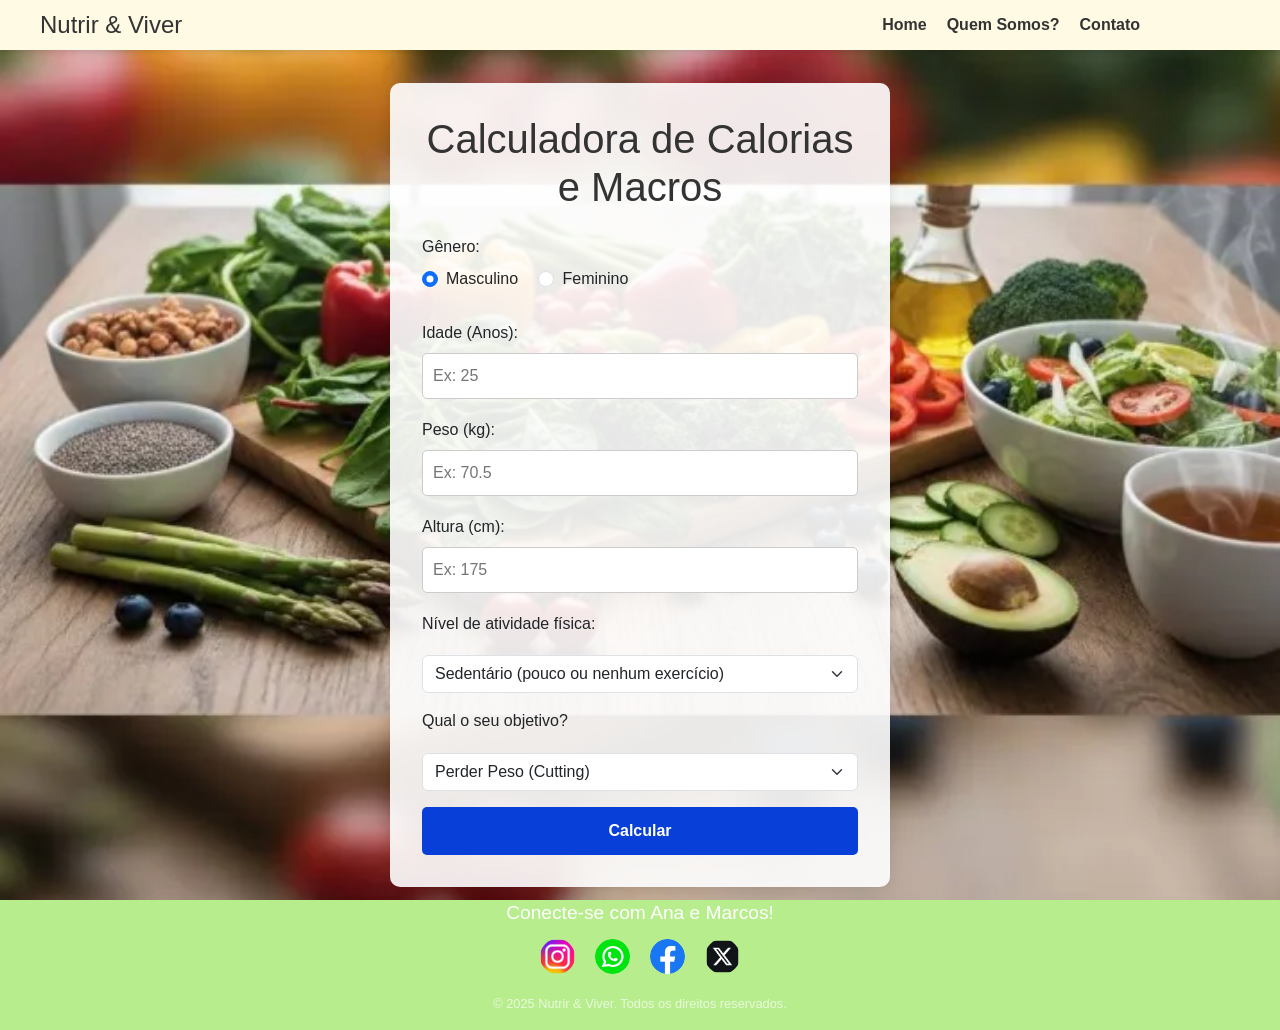
<file: index.html>
<!-- index.html -->
<!DOCTYPE html>
<html lang="pt-BR">
  <head>
    <meta charset="UTF-8" />
    <meta name="viewport" content="width=device-width, initial-scale=1.0" />
    <title>Calculadora Nutricional</title>
    <link rel="stylesheet" href="./CSS/bootstrap.min.css" />
    <link rel="stylesheet" href="./CSS/style.css" />
  </head>

  <body>
    <header class="menu">
      <h1>Nutrir & Viver</h1>
      <nav>
        <ul class="nav-links">
          <li><a href="index.html">Home</a></li>
          <li><a href="./Pages/quemsomos.html">Quem Somos?</a></li>
          <li><a href="./Pages/contato.html">Contato</a></li>
        </ul>
      </nav>
    </header>

    <div class="main-content">
      <main class="container">
        <h1>Calculadora de Calorias e Macros</h1>

        <!-- Formulário da calculadora -->
        <form id="calc-form">
          <div class="formGroup">
            <label class="form-label">Gênero:</label>
            <div class="form-check form-check-inline">
              <input
                class="form-check-input"
                type="radio"
                name="genero"
                id="masculino"
                value="masculino"
                checked
              />
              <label class="form-check-label" for="masculino">Masculino</label>
            </div>
            <div class="form-check form-check-inline">
              <input
                class="form-check-input"
                type="radio"
                name="genero"
                id="feminino"
                value="feminino"
              />
              <label class="form-check-label" for="feminino">Feminino</label>
            </div>
          </div>

          <div class="formGroup">
            <label for="idade">Idade (Anos):</label>
            <input type="number" id="idade" placeholder="Ex: 25" required />
          </div>

          <div class="formGroup">
            <label for="peso">Peso (kg):</label>
            <input
              type="number"
              id="peso"
              placeholder="Ex: 70.5"
              step="0.1"
              required
            />
          </div>

          <div class="formGroup">
            <label for="altura">Altura (cm):</label>
            <input type="number" id="altura" placeholder="Ex: 175" required />
          </div>

          <div class="formGroup">
            <label for="atividade">Nível de atividade física:</label>
          </div>
          <div class="input-group mb-3">
            <select class="form-select" id="atividade">
              <option value="1.2">
                Sedentário (pouco ou nenhum exercício)
              </option>
              <option value="1.375">Levemente Ativo (1-3 dias/semana)</option>
              <option value="1.55">
                Moderadamente Ativo (3-5 dias/semana)
              </option>
              <option value="1.725">Muito Ativo (6-7 dias/semana)</option>
              <option value="1.9">
                Extremamente Ativo (trabalho físico intenso)
              </option>
            </select>
          </div>

          <div class="formGroup">
            <label for="objetivo">Qual o seu objetivo?</label>
          </div>
          <div class="input-group mb-3">
            <select class="form-select" id="objetivo">
              <option value="cutting">Perder Peso (Cutting)</option>
              <option value="manter">Manter o Peso</option>
              <option value="bulking">Ganhar Massa (Bulking)</option>
            </select>
          </div>

          <button type="submit">Calcular</button>
        </form>

        <!-- Resultados da calculadora -->
        <div id="resultado" class="hidden"></div>
      </main>
    </div>

    <footer class="social-footer">
      <h3>Conecte-se com Ana e Marcos!</h3>
      <div class="social-links">
        <a
          href="https:/www.instagram.com/"
          target="_blank"
          title="Instagram da Ana"
        >
          <img src="./img/instagram.webp" alt="Instagram" class="social-icon" />
        </a>
        <a
          href="https:/web.whatsapp.com/"
          target="_blank"
          title="WhatsApp da Ana"
        >
          <img src="./img/whatsapp2.webp" alt="WhatsApp" class="social-icon" />
        </a>
        <a
          href="https://www.facebook.com/"
          target="_blank"
          title="Facebook do Marcos"
        >
          <img src="./img/facebook.png" alt="Facebook" class="social-icon" />
        </a>
        <a href="https:/x.com/" target="_blank" title="Twitter do Marcos">
          <img src="./img/X.webp" alt="Twitter/X" class="social-icon" />
        </a>
      </div>
      <p>&copy; 2025 Nutrir & Viver. Todos os direitos reservados.</p>
    </footer>

    <script src="./JS/script.js"></script>
  </body>
</html>
</file>
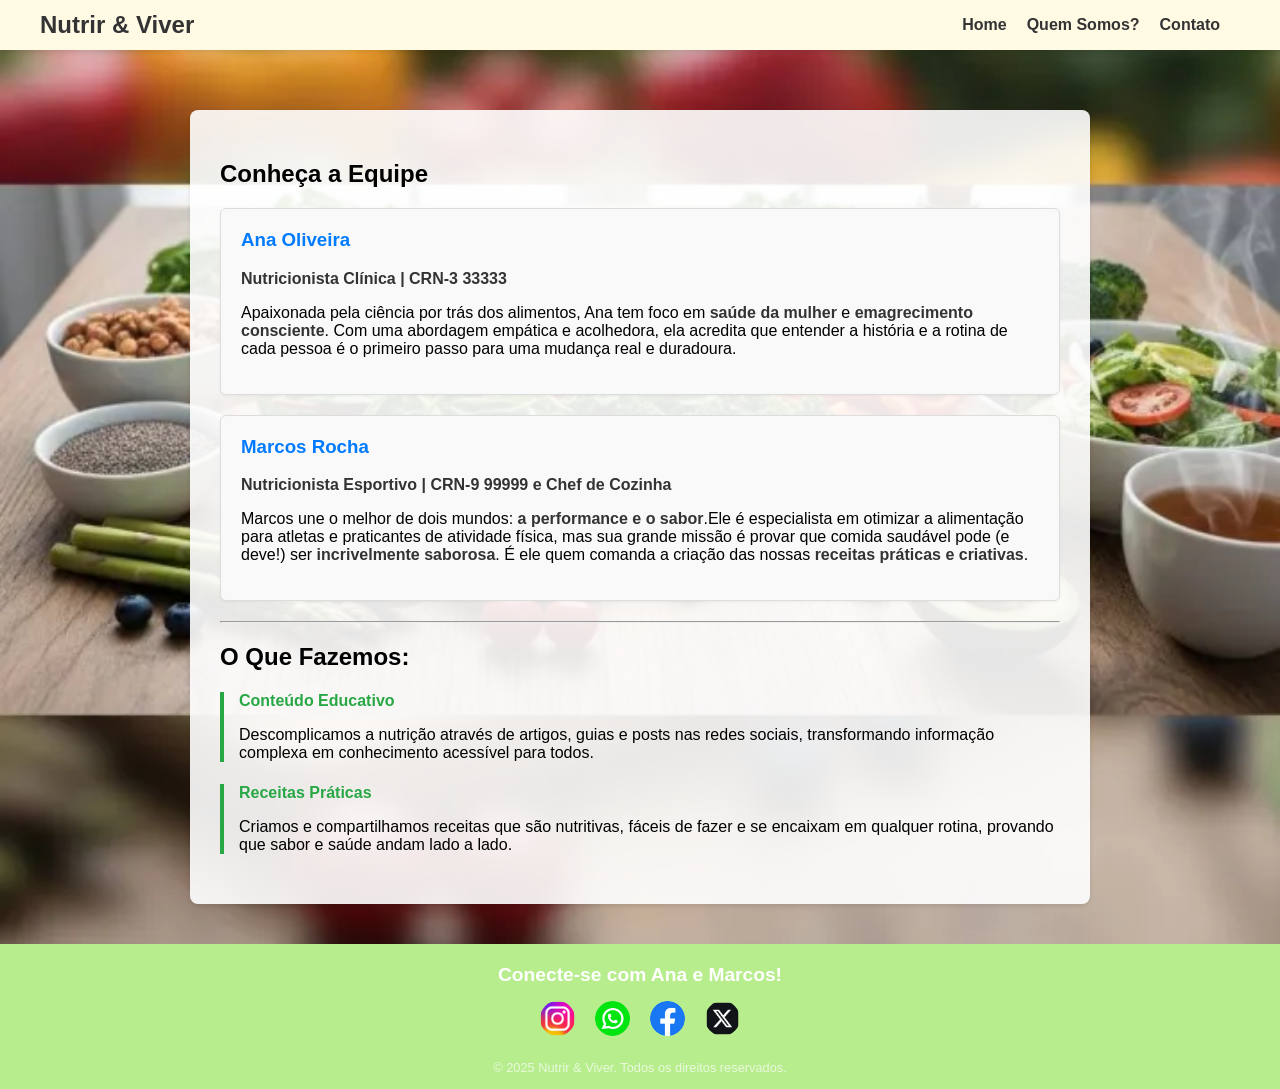
<file: Pages/contato.html>
<!DOCTYPE html>
<html lang="pt-BR">
  <head>
    <meta charset="UTF-8" />
    <meta name="viewport" content="width=device-width, initial-scale=1.0" />
    <title>Contato e Equipe - Nutrir & Viver</title>
    <link rel="stylesheet" href="../CSS/style.css" />
  </head>

  <body>
    <header class="menu">
      <h1>Nutrir & Viver</h1>
      <nav>
        <ul class="nav-links">
          <li><a href="../index.html">Home</a></li>
          <li><a href="quemsomos.html">Quem Somos?</a></li>
          <li><a href="contato.html">Contato</a></li>
        </ul>
      </nav>
    </header>

    <!-- Conteúdo principal da página de contato -->
    <main class="container contato-container">
      <h2>Conheça a Equipe</h2>
      <div class="membro-equipe">
        <h3>Ana Oliveira</h3>
        <p><strong>Nutricionista Clínica | CRN-3 33333</strong></p>
        <p>
          Apaixonada pela ciência por trás dos alimentos, Ana tem foco em
          <strong>saúde da mulher</strong> e
          <strong>emagrecimento consciente</strong>. Com uma abordagem empática
          e acolhedora, ela acredita que entender a história e a rotina de cada
          pessoa é o primeiro passo para uma mudança real e duradoura.
        </p>
      </div>

      <div class="membro-equipe">
        <!-- Card de apresentação do Marcos -->
        <h3>Marcos Rocha</h3>
        <p>
          <strong
            >Nutricionista Esportivo | CRN-9 99999 e Chef de Cozinha</strong
          >
        </p>
        <p>
          Marcos une o melhor de dois mundos:
          <strong>a performance e o sabor</strong>.Ele é especialista em
          otimizar a alimentação para atletas e praticantes de atividade física,
          mas sua grande missão é provar que comida saudável pode (e deve!) ser
          <strong>incrivelmente saborosa</strong>. É ele quem comanda a criação
          das nossas <strong>receitas práticas e criativas</strong>.
        </p>
      </div>

      <hr />

      <h2>O Que Fazemos:</h2>

      <ul class="lista-o-que-fazemos">
        <!-- Lista de serviços oferecidos -->
        <li>
          <h4>Conteúdo Educativo</h4>
          <p>
            Descomplicamos a nutrição através de artigos, guias e posts nas
            redes sociais, transformando informação complexa em conhecimento
            acessível para todos.
          </p>
        </li>
        <li>
          <h4>Receitas Práticas</h4>
          <p>
            Criamos e compartilhamos receitas que são nutritivas, fáceis de
            fazer e se encaixam em qualquer rotina, provando que sabor e saúde
            andam lado a lado.
          </p>
        </li>
      </ul>
    </main>
    <footer class="social-footer">
      <!-- Rodapé consistente com outras páginas -->
      <h3>Conecte-se com Ana e Marcos!</h3>
      <div class="social-links">
        <a
          href="https:/www.instagram.com/"
          target="_blank"
          title="Instagram da Ana"
        >
          <img
            src="../img/instagram.webp"
            alt="Instagram"
            class="social-icon"
          />
        </a>
        <a
          href="https:/web.whatsapp.com/"
          target="_blank"
          title="WhatsApp da Ana"
        >
          <img src="../img/whatsapp2.webp" alt="WhatsApp" class="social-icon" />
        </a>

        <a
          href="https://www.facebook.com/"
          target="_blank"
          title="Facebook do Marcos"
        >
          <img src="../img/facebook.png" alt="Facebook" class="social-icon" />
        </a>
        <a href="https:/x.com/" target="_blank" title="Twitter do Marcos">
          <img src="../img/X.webp" alt="Twitter/X" class="social-icon" />
        </a>
      </div>
      <p>&copy; 2025 Nutrir & Viver. Todos os direitos reservados.</p>
    </footer>
  </body>
</html>
</file>
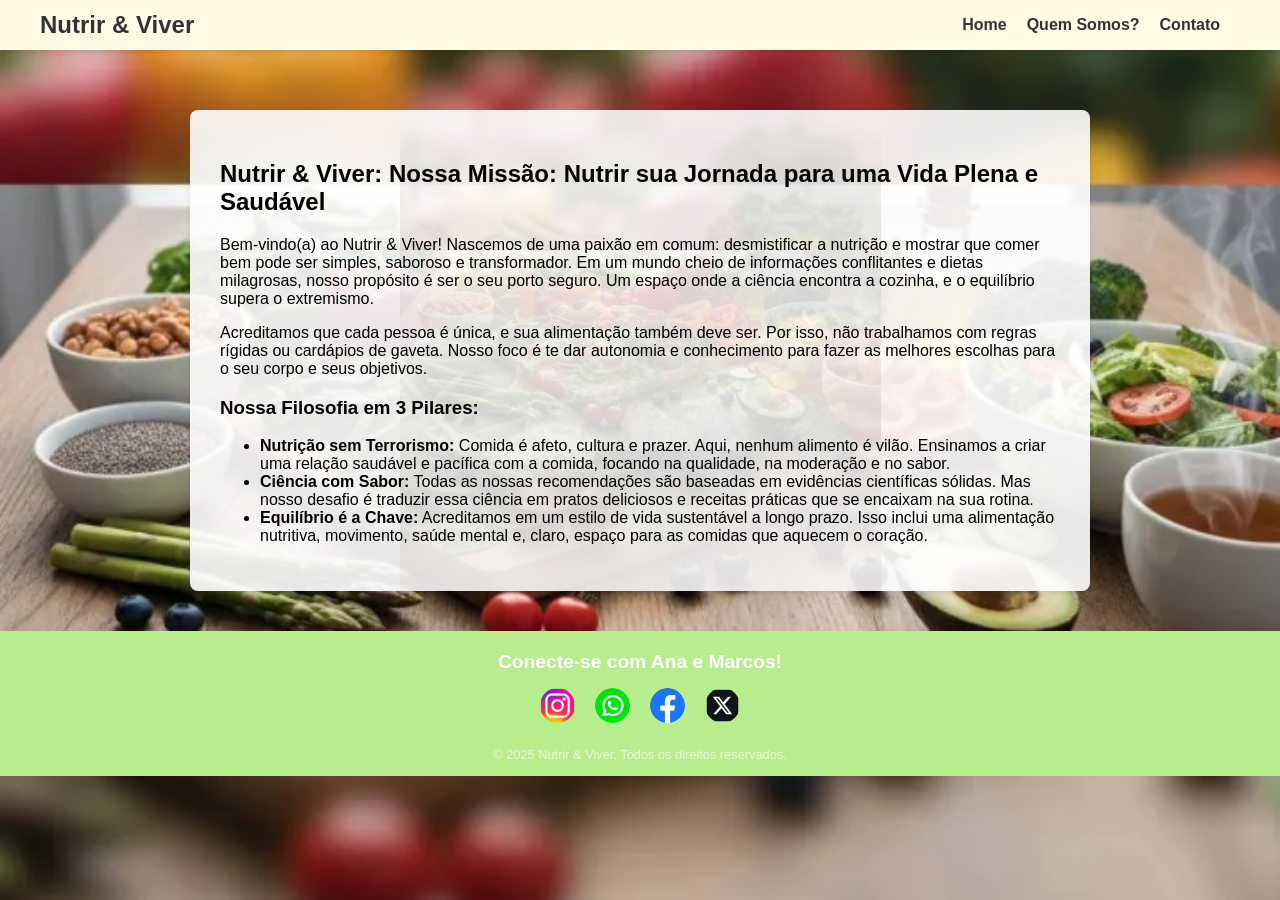
<file: Pages/quemsomos.html>
<!-- quemsomos.html -->
<!DOCTYPE html>
<html lang="pt-BR">
  <head>
    <meta charset="UTF-8" />
    <meta name="viewport" content="width=device-width, initial-scale=1.0" />
    <title>Quem Somos? - Nutrir & Viver</title>
    <link rel="stylesheet" href="../CSS/style.css" />
  </head>

  <body>
    <header class="menu">
      <h1>Nutrir & Viver</h1>
      <nav>
        <ul class="nav-links">
          <li><a href="../index.html">Home</a></li>
          <li><a href="quemsomos.html">Quem Somos?</a></li>
          <li><a href="contato.html">Contato</a></li>
        </ul>
      </nav>
    </header>

    <!-- Container principal com classe específica para marca d'água -->
    <main class="container quem-somos-container">
      <h2>
        Nutrir & Viver: Nossa Missão: Nutrir sua Jornada para uma Vida Plena e
        Saudável
      </h2>

      <p>
        Bem-vindo(a) ao Nutrir & Viver! Nascemos de uma paixão em comum:
        desmistificar a nutrição e mostrar que comer bem pode ser simples,
        saboroso e transformador. Em um mundo cheio de informações conflitantes
        e dietas milagrosas, nosso propósito é ser o seu porto seguro. Um espaço
        onde a ciência encontra a cozinha, e o equilíbrio supera o extremismo.
      </p>
      <p>
        Acreditamos que cada pessoa é única, e sua alimentação também deve ser.
        Por isso, não trabalhamos com regras rígidas ou cardápios de gaveta.
        Nosso foco é te dar autonomia e conhecimento para fazer as melhores
        escolhas para o seu corpo e seus objetivos.
      </p>

      <h3>Nossa Filosofia em 3 Pilares:</h3>
      <!-- Seção dos pilares filosóficos da empresa -->
      <ul>
        <li>
          <strong>Nutrição sem Terrorismo:</strong> Comida é afeto, cultura e
          prazer. Aqui, nenhum alimento é vilão. Ensinamos a criar uma relação
          saudável e pacífica com a comida, focando na qualidade, na moderação e
          no sabor.
        </li>
        <li>
          <strong>Ciência com Sabor:</strong> Todas as nossas recomendações são
          baseadas em evidências científicas sólidas. Mas nosso desafio é
          traduzir essa ciência em pratos deliciosos e receitas práticas que se
          encaixam na sua rotina.
        </li>
        <li>
          <strong>Equilíbrio é a Chave:</strong> Acreditamos em um estilo de
          vida sustentável a longo prazo. Isso inclui uma alimentação nutritiva,
          movimento, saúde mental e, claro, espaço para as comidas que aquecem o
          coração.
        </li>
      </ul>
    </main>

    <footer class="social-footer">
      <h3>Conecte-se com Ana e Marcos!</h3>
      <div class="social-links">
        <a
          href="https:/www.instagram.com/"
          target="_blank"
          title="Instagram da Ana"
        >
          <img
            src="../img/instagram.webp"
            alt="Instagram"
            class="social-icon"
          />
        </a>
        <a
          href="https:/web.whatsapp.com/"
          target="_blank"
          title="WhatsApp da Ana"
        >
          <img src="../img/whatsapp2.webp" alt="WhatsApp" class="social-icon" />
        </a>
        <a
          href="https://www.facebook.com/"
          target="_blank"
          title="Facebook do Marcos"
        >
          <img src="../img/facebook.png" alt="Facebook" class="social-icon" />
        </a>
        <a href="https:/x.com/" target="_blank" title="Twitter do Marcos">
          <img src="../img/X.webp" alt="Twitter/X" class="social-icon" />
        </a>
      </div>
      <p>&copy; 2025 Nutrir & Viver. Todos os direitos reservados.</p>
    </footer>

    <script src="../JS/script.js"></script>
  </body>
</html>
</file>
<file: CSS/style.css>
/* ===== ESTILOS PRINCIPAIS - NUTRIR & VIVER ===== */

/* Configurações globais */
body {
  font-family: -apple-system, BlinkMacSystemFont, "Segoe UI", Roboto, sans-serif;
  background-color: #fffaf0;
  margin: 0;
  padding-top: 70px;
  background-image: url("../img/nutriconalCapa.webp");
  background-size: cover;
  background-position: center;
  background-repeat: no-repeat;
  background-attachment: fixed;
}

/* Menu de navegação */
.menu {
  background: #fffae4;
  height: 50px;
  color: #333;
  position: fixed;
  top: 0;
  left: 0;
  width: 100%;
  z-index: 1000;
  display: flex;
  align-items: center;
  padding: 0 40px;
  box-shadow: 0 2px 5px rgba(0, 0, 0, 0.1);
}

.menu h1 {
  font-size: 1.5rem;
  margin: 0;
}

.menu nav {
  margin-left: auto;
}

.nav-links {
  list-style: none;
  margin: 0;
  margin-right: 100px;
  padding: 0;
  display: flex;
}

.nav-links li {
  margin-left: 20px;
}

.nav-links a {
  color: #333;
  text-decoration: none;
  font-size: 1rem;
  font-weight: bold;
  transition: color 0.3s ease;
}

.nav-links a:hover {
  color: #c5a659;
}

/* Conteúdo principal */
.main-content {
  min-height: calc(100vh - 70px);
  display: flex;
  justify-content: center;
  align-items: center;
}

.container {
  background-color: rgba(255, 255, 255, 0.9);
  border-radius: 10px;
  box-shadow: 0 0 15px rgba(0, 0, 0, 0.1);
  width: 90%;
  max-width: 500px;
  padding: 2rem;
  box-sizing: border-box;
  margin: 0;
}

.container h1 {
  text-align: center;
  margin-top: 0;
  margin-bottom: 1.5rem;
  color: #333;
}

/* Formulário */
.formGroup {
  margin-bottom: 1.2rem;
}

.formGroup label {
  display: block;
  margin-bottom: 8px;
  font-weight: 500;
}

input[type="number"],
select {
  width: 100%;
  padding: 10px;
  border: 1px solid #ccc;
  border-radius: 5px;
  box-sizing: border-box;
  font-size: 1rem;
}

/* Botões */
button {
  display: block;
  width: 100%;
  padding: 12px;
  background-color: #073fd8;
  color: #fff;
  border: none;
  border-radius: 5px;
  cursor: pointer;
  font-size: 1rem;
  font-weight: bold;
  transition: background-color 0.3s ease;
}

button:hover {
  background-color: #00289e;
}

/* Resultados */
#resultado {
  margin-top: 2rem;
  padding: 1.5rem;
  background-color: #f8f9fa;
  border: 1px solid #e9ecef;
  border-radius: 5px;
}

.hidden {
  display: none;
}

.dieta-button {
  margin-top: 20px;
  background-color: #28a745;
}

.dieta-button:hover {
  background-color: #218838;
}

#dieta-resultado {
  margin-top: 1rem;
  padding: 1rem;
  background-color: white;
  border-radius: 5px;
  white-space: pre-wrap;
  text-align: left;
  line-height: 1.6;
}

/* Páginas sobre e contato */
.quem-somos-container,
.contato-container {
  position: relative;
  max-width: 900px;
  margin: 40px auto;
  padding: 30px;
  background-color: rgba(255, 255, 255, 0.9);
  border-radius: 8px;
  box-shadow: 0 2px 4px rgba(0, 0, 0, 0.1);
  overflow: hidden;
}

/* Marca d'água */
.quem-somos-container::before {
  content: "";
  position: absolute;
  top: 0;
  left: 0;
  width: 100%;
  height: 100%;
  background-image: url("../img/nutriconalCapa.webp");
  background-size: contain;
  background-repeat: no-repeat;
  background-position: center;
  opacity: 0.1;
  z-index: 0;
  pointer-events: none;
}

.quem-somos-container h2,
.quem-somos-container h3,
.quem-somos-container p,
.quem-somos-container ul {
  position: relative;
  z-index: 1;
}

/* Cards da equipe */
.membro-equipe {
  border: 1px solid #ddd;
  padding: 20px;
  margin-bottom: 20px;
  border-radius: 6px;
  background-color: #f9f9f9;
  box-shadow: 0 1px 3px rgba(0, 0, 0, 0.05);
}

.membro-equipe h3 {
  color: #007bff;
  margin-top: 0;
}

.membro-equipe p strong {
  color: #333;
  font-weight: bold;
}

/* Lista de serviços */
.lista-o-que-fazemos {
  list-style: none;
  padding: 0;
}

.lista-o-que-fazemos li {
  margin-bottom: 20px;
  border-left: 4px solid #28a745;
  padding-left: 15px;
}

.lista-o-que-fazemos h4 {
  margin-bottom: 5px;
  color: #28a745;
}

/* Rodapé */
.social-footer {
  background-color: #b7ed8d;
  color: #fff;
  text-align: center;
  padding: 1px 0;
  margin-top: 40px 0;
}

.social-footer h3 {
  margin-bottom: 15px;
  font-size: 1.2em;
}

.social-links {
  display: flex;
  justify-content: center;
  gap: 20px;
  margin-bottom: 20px;
}

.social-icon {
  width: 35px;
  height: 35px;
  border-radius: 50%;
  transition: transform 0.3s ease;
}

.social-icon:hover {
  transform: scale(1.1);
  opacity: 0.8;
}

.social-footer p {
  font-size: 0.8em;
  opacity: 0.7;
}

/* Design responsivo */
@media (max-width: 768px) {
  body {
    padding-top: 120px;
  }

  .menu {
    flex-direction: column;
    height: auto;
    padding: 15px 20px;
  }

  .menu nav {
    margin-left: 0;
  }

  .nav-links {
    justify-content: center;
    flex-wrap: wrap;
    margin: 10px 0 0 0;
  }

  .nav-links li {
    margin-left: 0;
    margin: 5px 10px;
  }

  .main-content {
    min-height: calc(100vh - 120px);
  }

  .container {
    width: 95%;
    margin: 1rem auto;
    padding: 1.5rem;
  }

  .formGroup {
    flex-direction: column;
    align-items: flex-start;
  }

  .formGroup label,
  .formGroup input[type="number"],
  .formGroup select,
  button[type="submit"] {
    width: 100%;
    box-sizing: border-box;
  }

  .membro-equipe {
    padding: 15px;
  }

  .social-links {
    gap: 10px;
  }

  .social-icon {
    width: 30px;
    height: 30px;
  }

  .container,
  .contato-container {
    padding: 15px;
    margin: 20px auto;
    width: calc(100% - 30px);
  }

  button[type="submit"] {
    width: 100%;
    padding: 12px;
  }

  .social-footer {
    padding: 15px 0;
  }

  .social-icon {
    width: 30px;
    height: 30px;
  }

  .social-links {
    gap: 15px;
  }
}
</file>
